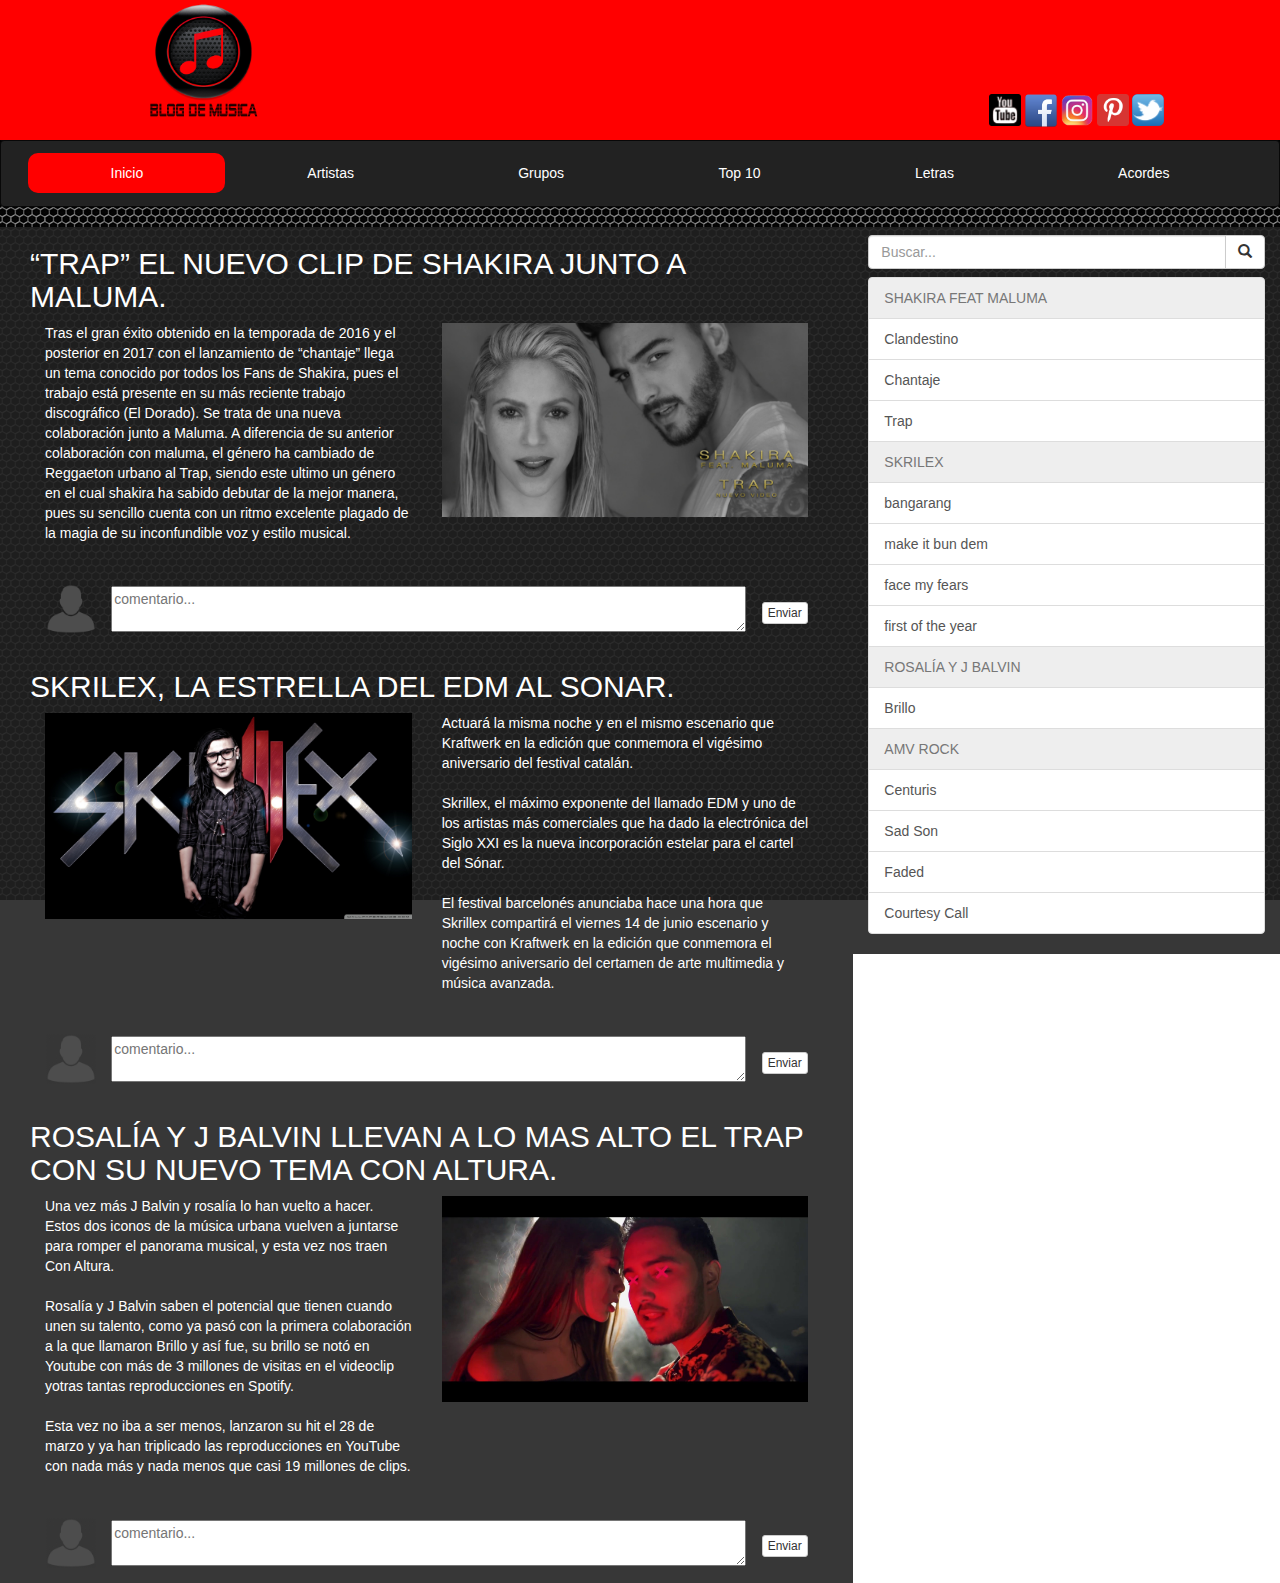
<file: index.html>
<!DOCTYPE html>
<html>
  <head>
    <meta charset='utf-8'>
    <meta name='viewport' content='width=device-width initial-scale=1'>
    <meta name='mobile-web-app-capable' content='yes'>
    <link rel='stylesheet' href='css/bootstrap.min.css'>
    <link rel='stylesheet' href='css/estilos.css'>
    <script src='js/bootstrap.min.js'></script>
    <title>Blog de Musica</title>
  </head>
  <!--xs (para teléfonos - pantallas de menos de 768px de ancho)
      sm (para tabletas: pantallas iguales o superiores a 768 px de ancho)
      md (para computadoras portátiles pequeñas: pantallas de 992px o más de ancho)
      lg (para computadoras portátiles y de escritorio: pantallas iguales o superiores a 1200px de ancho)-->
  <body class="" id="blog-body">
    <header>
    <div class="row col-12 " id="encabezado">
      <div class="col-md-4 text-center" id="logo">
        <img src="img/Logo.png" alt="Blog de Musica">
      </div>
      <div class="column"><div class="space-box col-md-4 col-md-offset-4 hidden-sm hidden-xs"></div>
      <div class="col-md-4 col-sm-12 col-md-offset-4 text-center " id="redes-sociales">
        <a href="https://www.youtube.com/"><img src="img/ico-youtube.png" alt="Youtube"></img></a>
        <a href="https://www.facebook.com/"><img src="img/ico-facebook.png" alt="Facebook"></img></a>
        <a href="http://instagram.com/"><img src="img/ico-instagram.png" alt="Instagram"></img></a>
        <a href="http://pinterest.com/"><img src="img/ico-pinterest.png" alt="Pinteres"></img></a>
        <a href="http://twitter.com/"><img src="img/ico-twitter.png" alt="Twitter"></img></a>
      </div>
      </div>
    </div>
    <div class="" id="nav-bar">
      <nav class="navbar navbar-inverse">
        <div class="container-fluid">
          <ul class="nav nav-justified">
            <li class="active"><a href="#">Inicio</a></li>
            <li><a href="html/artistas.html">Artistas</a></li>
            <li><a href="html/grupos.html">Grupos</a></li>
            <li><a href="html/top-10.html">Top 10</a></li>
            <li><a href="html/letras.html">Letras</a></li>
            <li><a href="html/acordes.html">Acordes</a></li>
          </ul>
        </div>
      </nav>
    </div>
    </header>
    <div class="row container-fluid">
      <div class="col-md-8 articulos">
        <div class="articulo-1 container-fluid">
          <div class="titulo">
            <h2>“TRAP” EL NUEVO CLIP DE SHAKIRA JUNTO A MALUMA.</h2>
          </div>
          <div class="contenido col-md-6">
            <p>Tras el gran éxito obtenido en la temporada de 2016 y el posterior en 2017 con el lanzamiento de “chantaje” llega un tema conocido por todos los Fans de Shakira, pues el trabajo está presente en su más reciente trabajo discográfico (El Dorado). Se trata de una nueva colaboración junto a Maluma. A diferencia de su anterior colaboración con maluma, el género ha cambiado de Reggaeton urbano al Trap, siendo este ultimo un género en el cual shakira ha sabido debutar de la mejor manera, pues su sencillo cuenta con un ritmo excelente plagado de la magia de su inconfundible voz y estilo musical.</p>
          </div>
          <div class="col-md-6 ">
          <img src="img/shakira_trap.png" class="img-responsive"alt="Trap">
          </div>
          <div class="col-xs-12 col-sm-12 clearfix comentario">
                <img src="img/user-icon.png" alt="">
                <textarea name="comentario" rows="2" cols="80" placeholder="comentario..."></textarea>
              <button type="submit" class="btn btn-default btn-xs">Enviar</button>
          </div>
      </div>
        <div class="articulo-2 container-fluid">
          <div class="titulo">
            <h2>SKRILEX, LA ESTRELLA DEL EDM AL SONAR.</h2>
          </div>
          <div class="contenido col-md-6 pull-right">
              <p>Actuará la misma noche y en el mismo escenario que Kraftwerk en la edición que conmemora el vigésimo aniversario del festival catalán.<br>
              <br>
              Skrillex, el máximo exponente del llamado EDM y  uno de los artistas más comerciales  que ha dado la electrónica del Siglo XXI es la nueva incorporación estelar para el cartel del Sónar.<br>
              <br>
              El festival barcelonés anunciaba hace una hora que Skrillex compartirá el viernes 14 de junio escenario y noche con Kraftwerk  en la edición que conmemora el vigésimo aniversario del certamen de arte multimedia y música avanzada.</p>
          </div>
          <div class="col-md-6 pull-left">
            <img src="img/skrillex.jpg" class="img-responsive"alt="Skrillex">
          </div>
          <div class="col-xs-12 col-sm-12 clearfix comentario">
                <img src="img/user-icon.png" alt="">
                <textarea name="comentario" rows="2" cols="80" placeholder="comentario..."></textarea>
              <button type="submit" class="btn btn-default btn-xs">Enviar</button>
          </div>
      </div>
      <div class="articulo-3 container-fluid">
        <div class="titulo">
          <h2>ROSALÍA Y J BALVIN LLEVAN A LO MAS ALTO EL TRAP CON SU NUEVO TEMA CON ALTURA.</h2>
        </div>
        <div class="contenido col-md-6">
            <p>Una vez más J Balvin y rosalía lo han vuelto a hacer. Estos dos iconos de la música urbana vuelven a juntarse para romper el panorama musical, y esta vez nos traen Con Altura.<br>
            <br>
            Rosalía y J Balvin saben el potencial que tienen cuando unen su talento, como ya pasó con la primera colaboración a la que llamaron Brillo y así fue, su brillo se notó en Youtube con más de 3 millones de visitas en el videoclip yotras tantas reproducciones en Spotify.<br>
            <br>
            Esta vez no iba a ser menos, lanzaron su hit el 28 de marzo y ya han triplicado las reproducciones en YouTube con nada más y nada menos que casi 19 millones de clips.</p>
        </div>
        <div class="col-md-6 ">
          <img src="img/Rosalia-ft-J-Balvin.jpg" class="img-responsive"alt="Skrillex">
        </div>
        <div class="col-xs-12 col-sm-12 clearfix comentario">
              <img src="img/user-icon.png" alt="">
              <textarea name="comentario" rows="2" cols="80" placeholder="comentario..."></textarea>
            <button type="submit" class="btn btn-default btn-xs">Enviar</button>
        </div>
      </div>
    </div>
      <div class="col-md-4 hidden-sm hidden-xs barra-busqueda">
        <form>
          <div class="input-group" id="barra-busqueda">
            <input type="text" class="form-control" placeholder="Buscar...">
            <div class="input-group-btn">
              <button class="btn btn-default" type="submit">
                <i class="glyphicon glyphicon-search"></i>
              </button>
            </div>
          </div>
        </form>
        <div class="list-group" id="lista-lateral">
          <a href="#" class="list-group-item disabled">SHAKIRA FEAT MALUMA</a>
          <a href="https://www.youtube.com/watch?v=1DhA69K3fZ4" class="list-group-item">Clandestino</a>
          <a href="https://www.youtube.com/watch?v=6Mgqbai3fKo  " class="list-group-item">Chantaje</a>
          <a href="https://www.youtube.com/watch?v=zkG4Xpz6t68" class="list-group-item">Trap</a>
          <a href="#" class="list-group-item disabled">SKRILEX</a>
          <a href="https://www.youtube.com/watch?v=YJVmu6yttiw" class="list-group-item">bangarang</a>
          <a href="https://www.youtube.com/watch?v=BGpzGu9Yp6Y" class="list-group-item">make it bun dem</a>
          <a href="https://www.youtube.com/watch?v=Kvnwnf9UftA" class="list-group-item">face my fears</a>
          <a href="https://www.youtube.com/watch?v=2cXDgFwE13g" class="list-group-item">first of the year</a>
          <a href="#" class="list-group-item disabled">ROSALÍA Y J BALVIN</a>
          <a href="https://www.youtube.com/watch?v=mUBMPaj0L3o" class="list-group-item">Brillo</a>
          <a href="#" class="list-group-item disabled">AMV ROCK</a>
          <a href="https://www.youtube.com/watch?v=LBr7kECsjcQ" class="list-group-item">Centuris</a>
          <a href="https://www.youtube.com/watch?v=BZsXcc_tC-o" class="list-group-item">Sad Son</a>
          <a href="https://www.youtube.com/watch?v=60ItHLz5WEA" class="list-group-item">Faded</a>
          <a href="https://www.youtube.com/watch?v=hxqW1Eq0iP4" class="list-group-item">Courtesy Call</a>
        </div>
      </div>
    </div>
  </body>
</html>
</file>
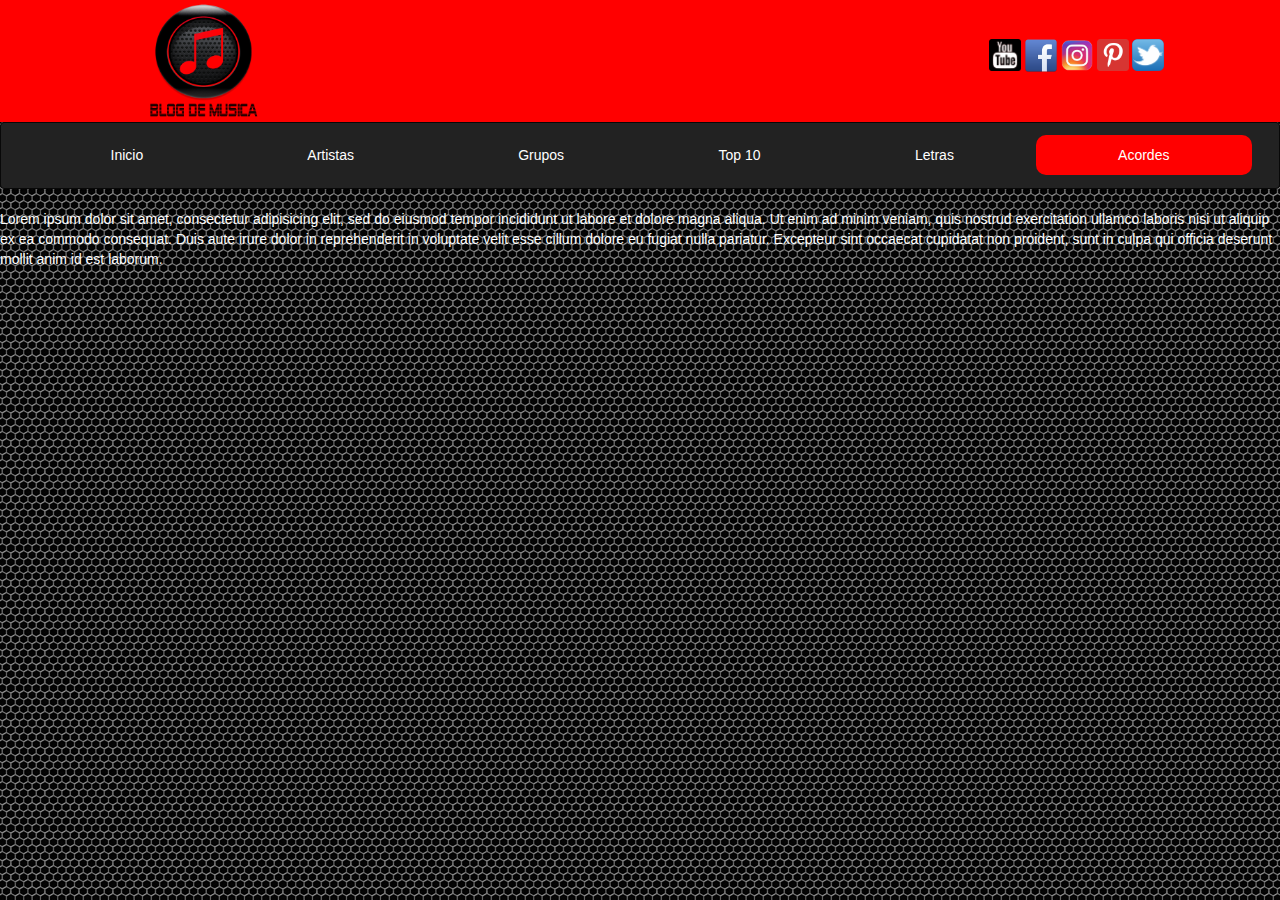
<file: html/acordes.html>
<!DOCTYPE html>
<html>
  <head>
    <meta charset="utf-8">
    <meta name="viewport" content="width=device-width initial-scale=1">
    <meta name="mobile-web-app-capable" content="yes">
    <link rel="stylesheet" href="../css/bootstrap.min.css">
    <link rel="stylesheet" href="../css/estilos.css">
    <script src="../js/bootstrap.min.js"></script>
    <title>Blog de Musica</title>
  </head>
  <!--xs (para teléfonos - pantallas de menos de 768px de ancho)
      sm (para tabletas: pantallas iguales o superiores a 768 px de ancho)
      md (para computadoras portátiles pequeñas: pantallas de 992px o más de ancho)
      lg (para computadoras portátiles y de escritorio: pantallas iguales o superiores a 1200px de ancho)-->
  <body class="" id="blog-body"
    <header>
      <div class="row " id="encabezado">
        <div class="col-md-4 text-center" id="logo">
          <img src="../img/Logo.png" alt="Blog de Musica">
        </div>
        <div class="col-md-4 col-sm-12 col-md-offset-4 text-center " id="redes-sociales">
          <a href="https://www.youtube.com/"><img src="../img/ico-youtube.png" alt="Youtube"></img></a>
          <a href="https://www.facebook.com/"><img src="../img/ico-facebook.png" alt="Facebook"></img></a>
          <a href="http://instagram.com/"><img src="../img/ico-instagram.png" alt="Instagram"></img></a>
          <a href="http://pinterest.com/"><img src="../img/ico-pinterest.png" alt="Pinteres"></img></a>
          <a href="http://twitter.com/"><img src="../img/ico-twitter.png" alt="Twitter"></img></a>
        </div>
        </div>
      </div>
      <div class="" id="nav-bar">
        <nav class="navbar navbar-inverse">
          <div class="container-fluid">
            <ul class="nav nav-justified">
              <li><a href="../index.html">Inicio</a></li>
              <li><a href="artistas.html">Artistas</a></li>
              <li><a href="grupos.html">Grupos</a></li>
              <li><a href="top-10.html">Top 10</a></li>
              <li><a href="letras.html">Letras</a></li>
              <li class="active"><a href="#">Acordes</a></li>
            </ul>
          </div>
        </nav>
      </div>

    </header>
    <div class="container-fluid">
      <div class="row">
        <div class="titulo-cartelera"></div>
      </div>
    </div>
    <p>Lorem ipsum dolor sit amet, consectetur adipisicing elit, sed do eiusmod tempor incididunt ut labore et dolore magna aliqua. Ut enim ad minim veniam, quis nostrud exercitation ullamco laboris nisi ut aliquip ex ea commodo consequat. Duis aute irure dolor in reprehenderit in voluptate velit esse cillum dolore eu fugiat nulla pariatur. Excepteur sint occaecat cupidatat non proident, sunt in culpa qui officia deserunt mollit anim id est laborum.</p>
  </body>
</html>
</file>
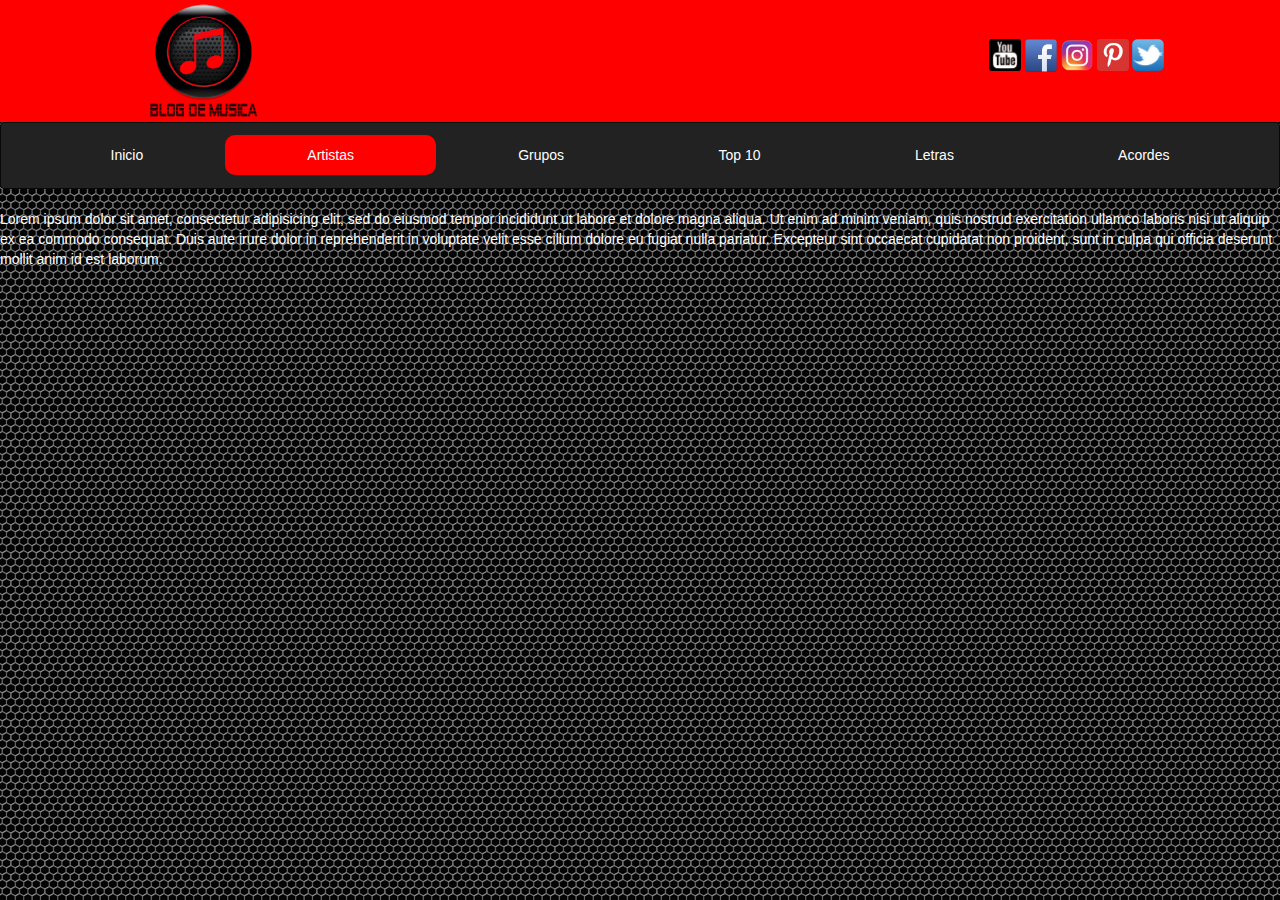
<file: html/artistas.html>
<!DOCTYPE html>
<html>
  <head>
    <meta charset='utf-8'>
    <meta name='viewport' content='width=device-width initial-scale=1'>
    <meta name='mobile-web-app-capable' content='yes'>
    <link rel='stylesheet' href='../css/bootstrap.min.css'>
    <link rel='stylesheet' href='../css/estilos.css'>
    <script src='../js/bootstrap.min.js'></script>
    <title>Blog de Musica</title>
  </head>
  <!--xs (para teléfonos - pantallas de menos de 768px de ancho)
      sm (para tabletas: pantallas iguales o superiores a 768 px de ancho)
      md (para computadoras portátiles pequeñas: pantallas de 992px o más de ancho)
      lg (para computadoras portátiles y de escritorio: pantallas iguales o superiores a 1200px de ancho)-->
  <body class="" id="blog-body"
    <header>
      <div class="row " id="encabezado">
        <div class="col-md-4 text-center" id="logo">
          <img src="../img/Logo.png" alt="Blog de Musica">
        </div>
        <div class="col-md-4 col-sm-12 col-md-offset-4 text-center " id="redes-sociales">
          <a href="https://www.youtube.com/"><img src="../img/ico-youtube.png" alt="Youtube"></img></a>
          <a href="https://www.facebook.com/"><img src="../img/ico-facebook.png" alt="Facebook"></img></a>
          <a href="http://instagram.com/"><img src="../img/ico-instagram.png" alt="Instagram"></img></a>
          <a href="http://pinterest.com/"><img src="../img/ico-pinterest.png" alt="Pinteres"></img></a>
          <a href="http://twitter.com/"><img src="../img/ico-twitter.png" alt="Twitter"></img></a>
        </div>
        </div>
      </div>
      <div class="" id="nav-bar">
        <nav class="navbar navbar-inverse">
          <div class="container-fluid">
            <ul class="nav nav-justified">
              <li><a href="../index.html">Inicio</a></li>
              <li class="active"><a href="#">Artistas</a></li>
              <li><a href="grupos.html">Grupos</a></li>
              <li><a href="top-10.html">Top 10</a></li>
              <li><a href="letras.html">Letras</a></li>
              <li><a href="acordes.html">Acordes</a></li>
            </ul>
          </div>
        </nav>
      </div>

    </header>
    <div class="container-fluid">
      <div class="row">
        <div class="titulo-cartelera"></div>
      </div>
    </div>
    <p>Lorem ipsum dolor sit amet, consectetur adipisicing elit, sed do eiusmod tempor incididunt ut labore et dolore magna aliqua. Ut enim ad minim veniam, quis nostrud exercitation ullamco laboris nisi ut aliquip ex ea commodo consequat. Duis aute irure dolor in reprehenderit in voluptate velit esse cillum dolore eu fugiat nulla pariatur. Excepteur sint occaecat cupidatat non proident, sunt in culpa qui officia deserunt mollit anim id est laborum.</p>
  </body>
</html>
</file>
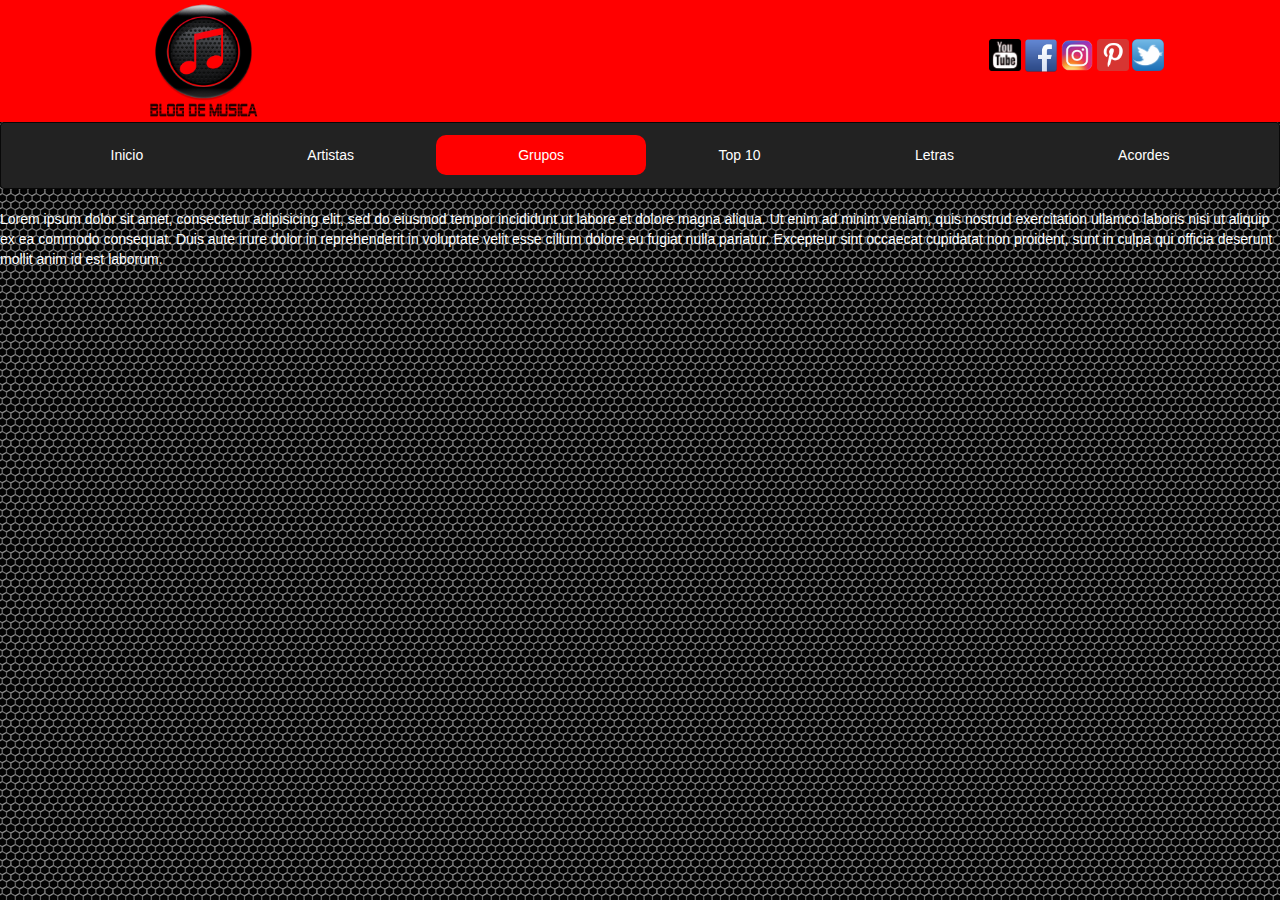
<file: html/grupos.html>
<!DOCTYPE html>
<html>
  <head>
    <meta charset="utf-8">
    <meta name="viewport" content="width=device-width initial-scale=1">
    <meta name="mobile-web-app-capable" content="yes">
    <link rel="stylesheet" href="../css/bootstrap.min.css">
    <link rel="stylesheet" href="../css/estilos.css">
    <script src="../js/bootstrap.min.js"></script>
    <title>Blog de Musica</title>
  </head>
  <!--xs (para teléfonos - pantallas de menos de 768px de ancho)
      sm (para tabletas: pantallas iguales o superiores a 768 px de ancho)
      md (para computadoras portátiles pequeñas: pantallas de 992px o más de ancho)
      lg (para computadoras portátiles y de escritorio: pantallas iguales o superiores a 1200px de ancho)-->
  <body class="" id="blog-body"
    <header>
      <div class="row " id="encabezado">
        <div class="col-md-4 text-center" id="logo">
          <img src="../img/Logo.png" alt="Blog de Musica">
        </div>
        <div class="col-md-4 col-sm-12 col-md-offset-4 text-center " id="redes-sociales">
          <a href="https://www.youtube.com/"><img src="../img/ico-youtube.png" alt="Youtube"></img></a>
          <a href="https://www.facebook.com/"><img src="../img/ico-facebook.png" alt="Facebook"></img></a>
          <a href="http://instagram.com/"><img src="../img/ico-instagram.png" alt="Instagram"></img></a>
          <a href="http://pinterest.com/"><img src="../img/ico-pinterest.png" alt="Pinteres"></img></a>
          <a href="http://twitter.com/"><img src="../img/ico-twitter.png" alt="Twitter"></img></a>
        </div>
        </div>
      </div>
      <div class="" id="nav-bar">
        <nav class="navbar navbar-inverse">
          <div class="container-fluid">
            <ul class="nav nav-justified">
              <li><a href="../index.html">Inicio</a></li>
              <li><a href="artistas.html">Artistas</a></li>
              <li class="active"><a href="#">Grupos</a></li>
              <li><a href="top-10.html">Top 10</a></li>
              <li><a href="letras.html">Letras</a></li>
              <li><a href="acordes.html">Acordes</a></li>
            </ul>
          </div>
        </nav>
      </div>

    </header>
    <div class="container-fluid">
      <div class="row">
        <div class="titulo-cartelera"></div>
      </div>
    </div>
    <p>Lorem ipsum dolor sit amet, consectetur adipisicing elit, sed do eiusmod tempor incididunt ut labore et dolore magna aliqua. Ut enim ad minim veniam, quis nostrud exercitation ullamco laboris nisi ut aliquip ex ea commodo consequat. Duis aute irure dolor in reprehenderit in voluptate velit esse cillum dolore eu fugiat nulla pariatur. Excepteur sint occaecat cupidatat non proident, sunt in culpa qui officia deserunt mollit anim id est laborum.</p>
  </body>
</html>
</file>
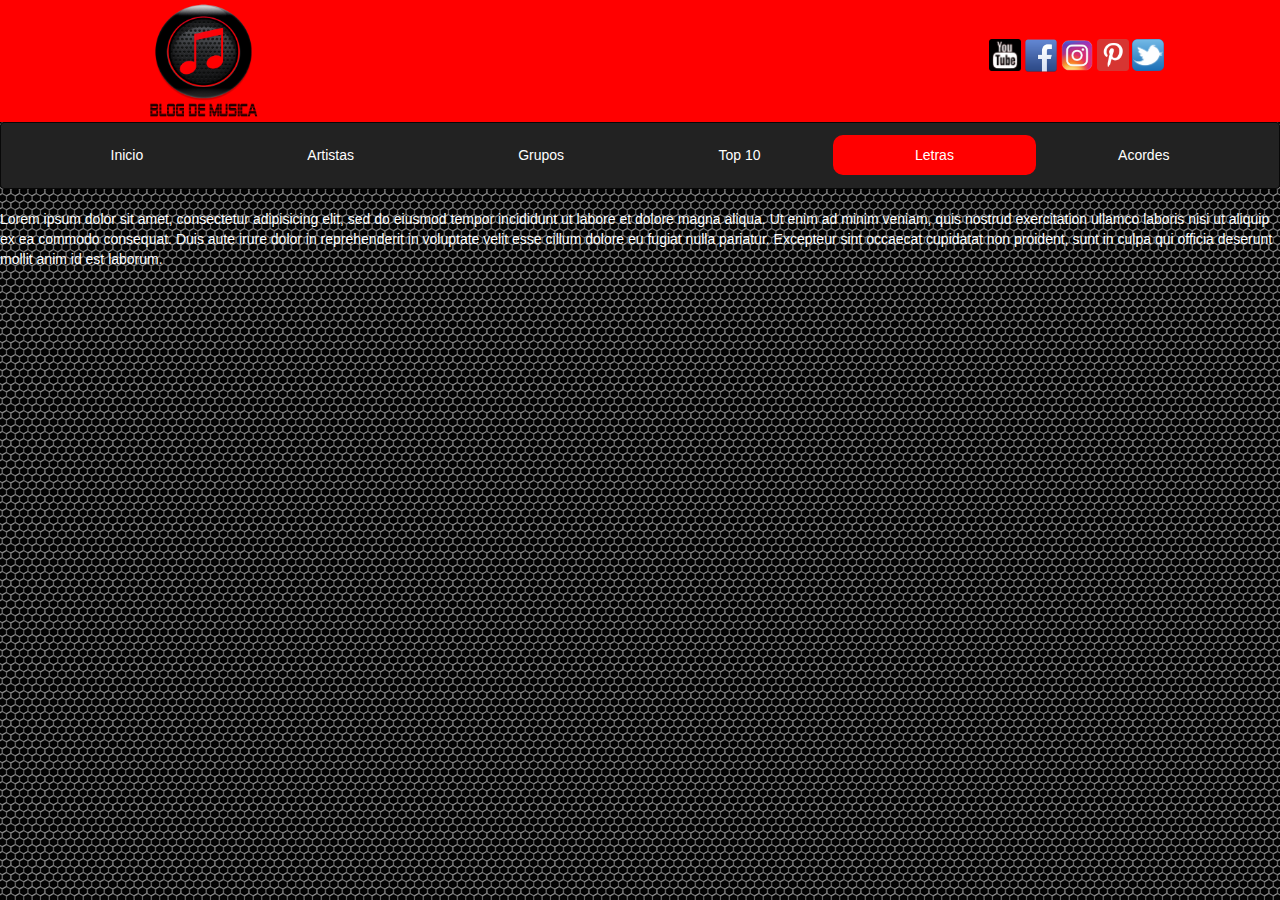
<file: html/letras.html>
<!DOCTYPE html>
<html>
  <head>
    <meta charset="utf-8">
    <meta name="viewport" content="width=device-width initial-scale=1">
    <meta name="mobile-web-app-capable" content="yes">
    <link rel="stylesheet" href="../css/bootstrap.min.css">
    <link rel="stylesheet" href="../css/estilos.css">
    <script src="../js/bootstrap.min.js"></script>
    <title>Blog de Musica</title>
  </head>
  <!--xs (para teléfonos - pantallas de menos de 768px de ancho)
      sm (para tabletas: pantallas iguales o superiores a 768 px de ancho)
      md (para computadoras portátiles pequeñas: pantallas de 992px o más de ancho)
      lg (para computadoras portátiles y de escritorio: pantallas iguales o superiores a 1200px de ancho)-->
  <body class="" id="blog-body"
    <header>
      <div class="row " id="encabezado">
        <div class="col-md-4 text-center" id="logo">
          <img src="../img/Logo.png" alt="Blog de Musica">
        </div>
        <div class="col-md-4 col-sm-12 col-md-offset-4 text-center " id="redes-sociales">
          <a href="https://www.youtube.com/"><img src="../img/ico-youtube.png" alt="Youtube"></img></a>
          <a href="https://www.facebook.com/"><img src="../img/ico-facebook.png" alt="Facebook"></img></a>
          <a href="http://instagram.com/"><img src="../img/ico-instagram.png" alt="Instagram"></img></a>
          <a href="http://pinterest.com/"><img src="../img/ico-pinterest.png" alt="Pinteres"></img></a>
          <a href="http://twitter.com/"><img src="../img/ico-twitter.png" alt="Twitter"></img></a>
        </div>
        </div>
      </div>
      <div class="" id="nav-bar">
        <nav class="navbar navbar-inverse">
          <div class="container-fluid">
            <ul class="nav nav-justified">
              <li><a href="../index.html">Inicio</a></li>
              <li><a href="artistas.html">Artistas</a></li>
              <li><a href="grupos.html">Grupos</a></li>
              <li><a href="top-10.html">Top 10</a></li>
              <li class="active"><a href="#">Letras</a></li>
              <li><a href="acordes.html">Acordes</a></li>
            </ul>
          </div>
        </nav>
      </div>

    </header>
    <div class="container-fluid">
      <div class="row">
        <div class="titulo-cartelera"></div>
      </div>
    </div>
    <p>Lorem ipsum dolor sit amet, consectetur adipisicing elit, sed do eiusmod tempor incididunt ut labore et dolore magna aliqua. Ut enim ad minim veniam, quis nostrud exercitation ullamco laboris nisi ut aliquip ex ea commodo consequat. Duis aute irure dolor in reprehenderit in voluptate velit esse cillum dolore eu fugiat nulla pariatur. Excepteur sint occaecat cupidatat non proident, sunt in culpa qui officia deserunt mollit anim id est laborum.</p>
  </body>
</html>
</file>
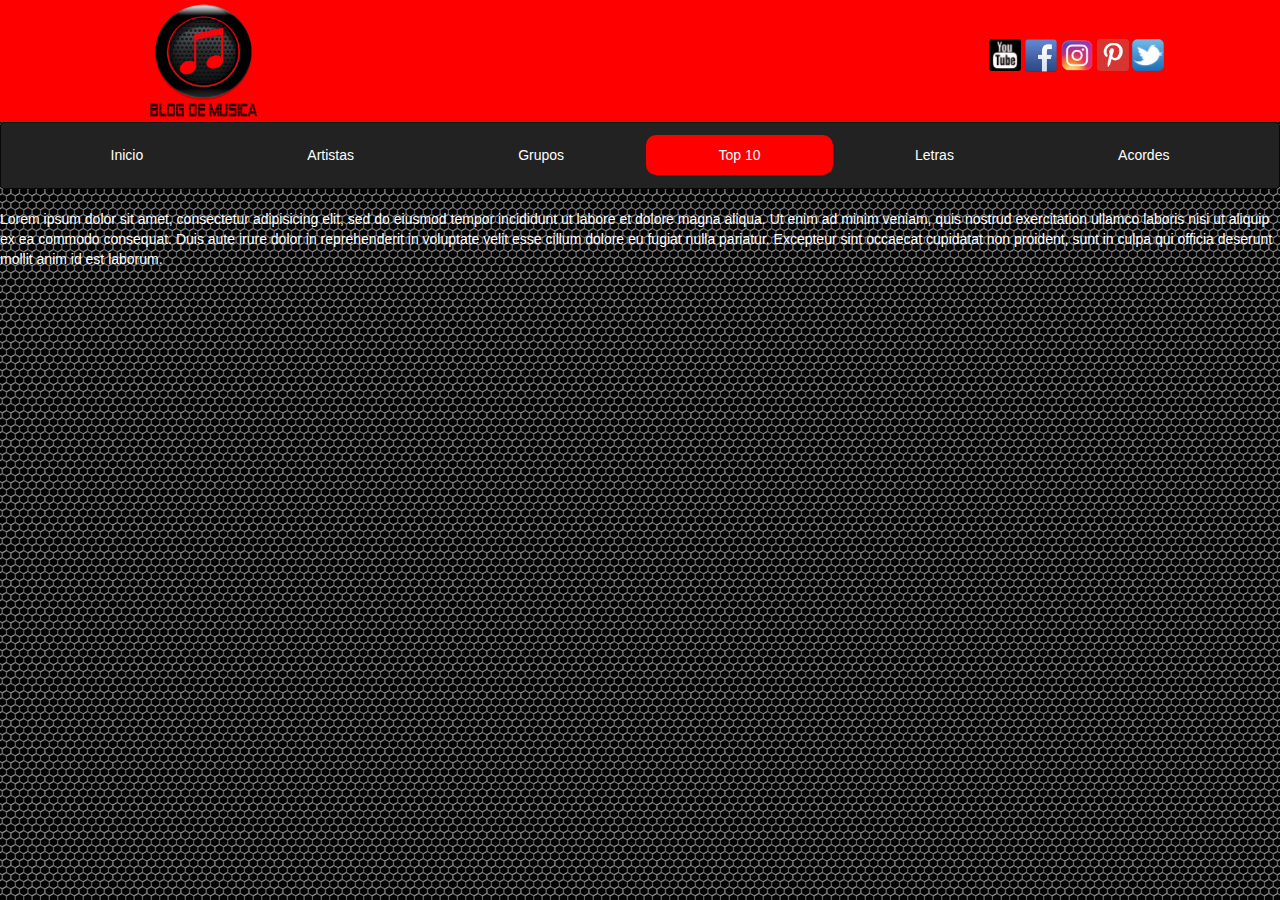
<file: html/top-10.html>
<!DOCTYPE html>
<html>
  <head>
    <meta charset="utf-8">
    <meta name="viewport" content="width=device-width initial-scale=1">
    <meta name="mobile-web-app-capable" content="yes">
    <link rel="stylesheet" href="../css/bootstrap.min.css">
    <link rel="stylesheet" href="../css/estilos.css">
    <script src="../js/bootstrap.min.js"></script>
    <title>Blog de Musica</title>
  </head>
  <!--xs (para teléfonos - pantallas de menos de 768px de ancho)
      sm (para tabletas: pantallas iguales o superiores a 768 px de ancho)
      md (para computadoras portátiles pequeñas: pantallas de 992px o más de ancho)
      lg (para computadoras portátiles y de escritorio: pantallas iguales o superiores a 1200px de ancho)-->
  <body class="" id="blog-body"
    <header>
      <div class="row " id="encabezado">
        <div class="col-md-4 text-center" id="logo">
          <img src="../img/Logo.png" alt="Blog de Musica">
        </div>
        <div class="col-md-4 col-sm-12 col-md-offset-4 text-center " id="redes-sociales">
          <a href="https://www.youtube.com/"><img src="../img/ico-youtube.png" alt="Youtube"></img></a>
          <a href="https://www.facebook.com/"><img src="../img/ico-facebook.png" alt="Facebook"></img></a>
          <a href="http://instagram.com/"><img src="../img/ico-instagram.png" alt="Instagram"></img></a>
          <a href="http://pinterest.com/"><img src="../img/ico-pinterest.png" alt="Pinteres"></img></a>
          <a href="http://twitter.com/"><img src="../img/ico-twitter.png" alt="Twitter"></img></a>
        </div>
        </div>
      </div>
      <div class="" id="nav-bar">
        <nav class="navbar navbar-inverse">
          <div class="container-fluid">
            <ul class="nav nav-justified">
              <li><a href="../index.html">Inicio</a></li>
              <li><a href="artistas.html">Artistas</a></li>
              <li><a href="grupos.html">Grupos</a></li>
              <li class="active"><a href="#">Top 10</a></li>
              <li><a href="letras.html">Letras</a></li>
              <li><a href="acordes.html">Acordes</a></li>
            </ul>
          </div>
        </nav>
      </div>

    </header>
    <div class="container-fluid">
      <div class="row">
        <div class="titulo-cartelera"></div>
      </div>
    </div>
    <p>Lorem ipsum dolor sit amet, consectetur adipisicing elit, sed do eiusmod tempor incididunt ut labore et dolore magna aliqua. Ut enim ad minim veniam, quis nostrud exercitation ullamco laboris nisi ut aliquip ex ea commodo consequat. Duis aute irure dolor in reprehenderit in voluptate velit esse cillum dolore eu fugiat nulla pariatur. Excepteur sint occaecat cupidatat non proident, sunt in culpa qui officia deserunt mollit anim id est laborum.</p>
  </body>
</html>
</file>
<file: css/estilos.css>
body {
    overflow-x: hidden;
}
#blog-body{
  background-image: url(../img/background.png);
  background-repeat: repeat;
  background-position: center;
  background-attachment: fixed;
  color: white;
}
#encabezado{
  background: red;
}

#logo img{
  width: 30%;
}
#redes-sociales{
  padding: 1%;
  padding-top: 3%;

}
#redes-sociales img{
  width: 32px;
}
#nav-bar{
}
.nav{
    padding: 1%;

}
.nav a{
  color: white;
  border-radius: 10px;
}
.nav a:hover{
  background: red !important;
  border-radius: 10px;

}
.space-box{
  height: 55px;
}
.active{
  background: red !important;
  border-radius: 10px;
}
.articulos{
  background: rgba(33, 33, 33, 0.90);
}
.comentario{
  margin-top: 2%;
  display: inline-flex;
  align-items:  center;
  padding: 1%;
}
.comentario img{
  width: 50px;
}
.comentario img, textarea, button {
  margin: 1%;
}
.barra-busqueda{
  background: rgba(33, 33, 33, 0.90);
}
.vertical-align{
  display: flex;
  align-items: center;
}
#barra-busqueda{
  margin-top: 2%;
  margin-bottom: 2%;
}
#lista-lateral a{
  color: blak;
}
</file>
